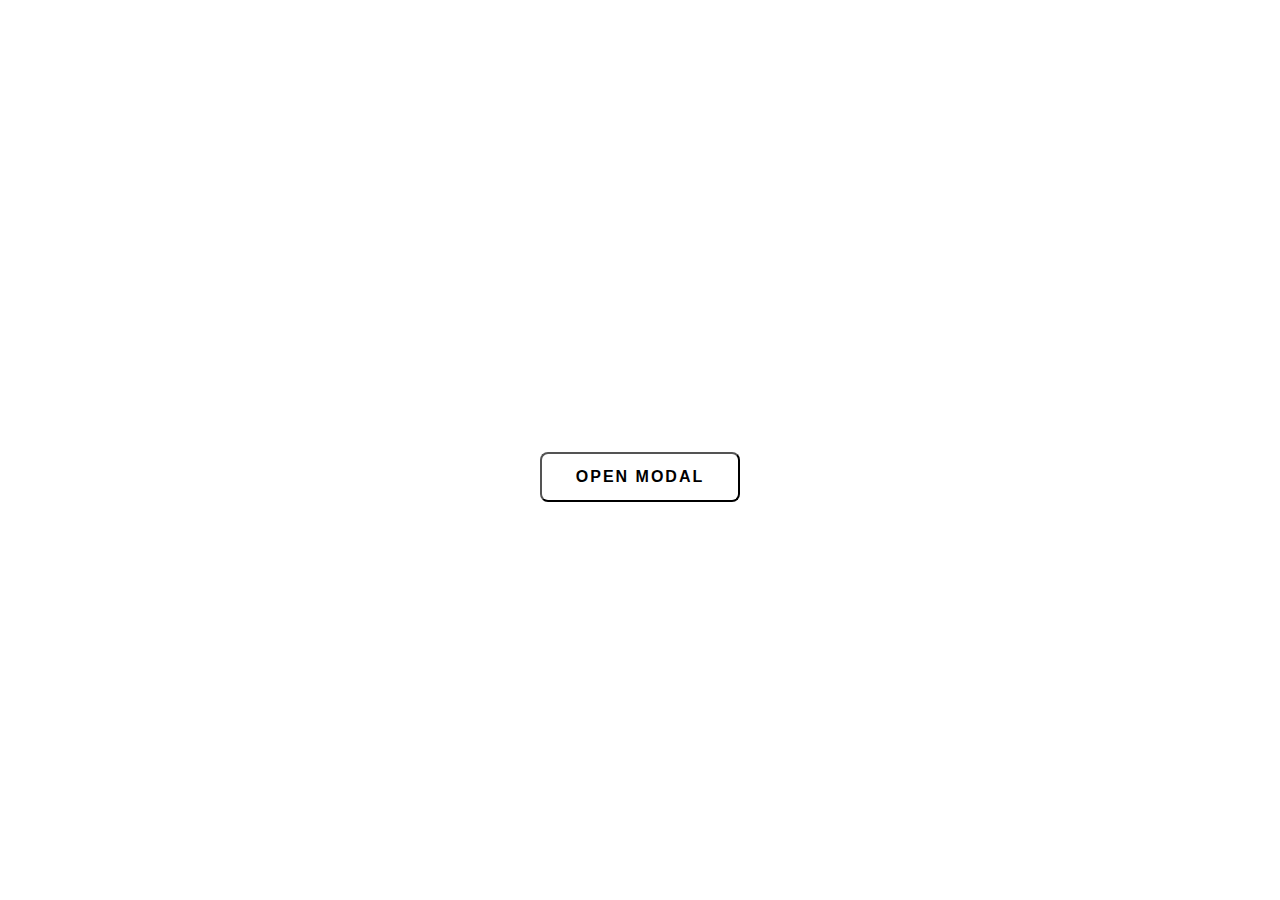
<file: 1.Modal/index.html>
<html lang="en">

<head>
    <meta charset="UTF-8">
    <meta http-equiv="X-UA-Compatible" content="IE=edge">
    <meta name="viewport" content="width=device-width, initial-scale=1.0">
    <title>1. Modal</title>
    <link rel="stylesheet" href="style.css">
    <script src="script.js" async></script>
</head>

<body>
    <div class="hero">
        <div class="banner">
            <h1>Modal Project</h1>
            <button id="btn">
                <h4>OPEN MODAL</h4>
            </button>
        </div>
    </div>
    <div class="modal-overlay">
        <div class="modal-container">
            <h1>Modal Content</h1>
            <button id="close-btn">
                <i class="fi fi-br-cross"></i>            
            </button>
        </div>

    </div>

</body>

</html>
</file>
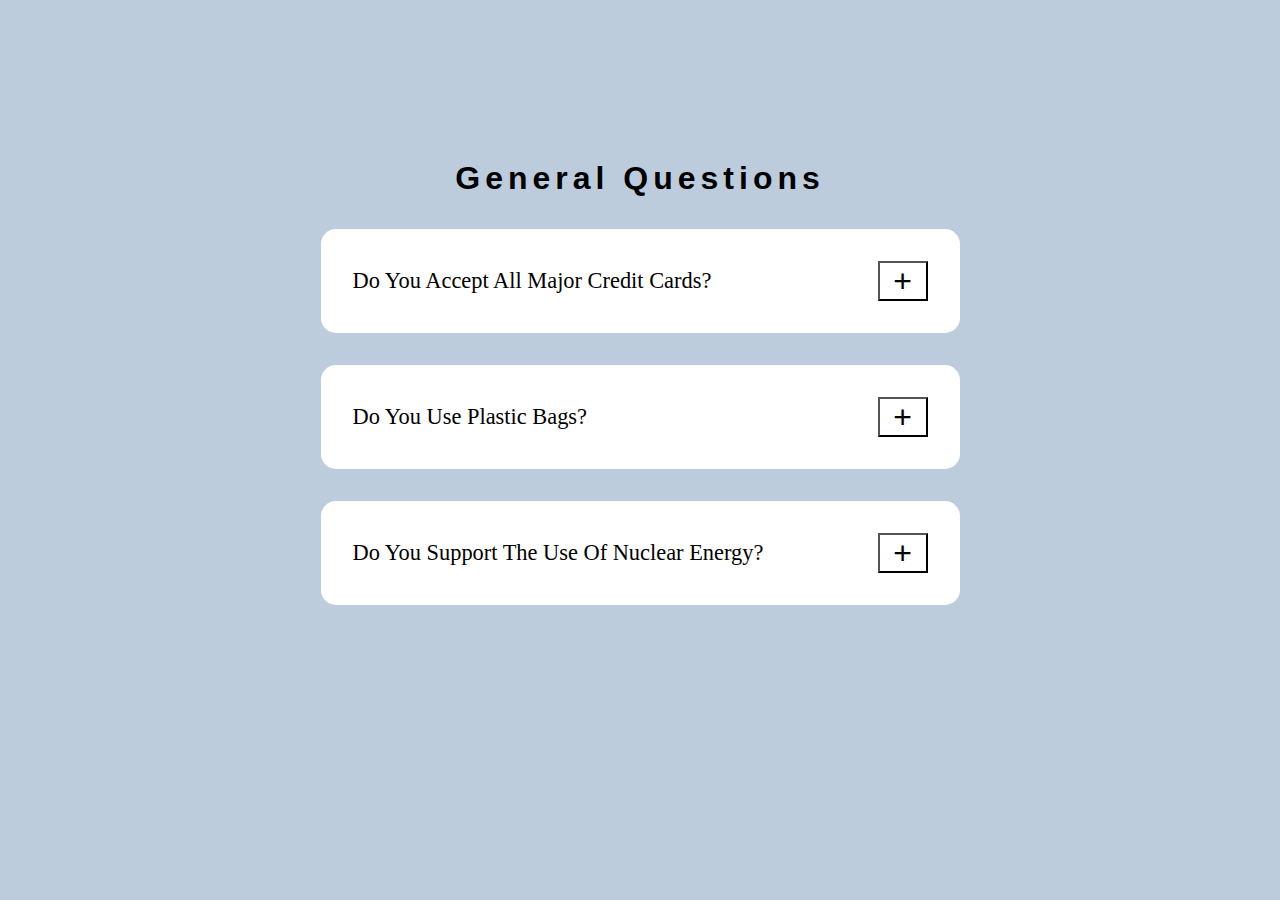
<file: 2.GeneralQuestions/index.html>
<!DOCTYPE html>
<html lang="en">

<head>
    <meta charset="UTF-8">
    <meta http-equiv="X-UA-Compatible" content="IE=edge">
    <meta name="viewport" content="width=device-width, initial-scale=1.0">
    <title>2. General Questions</title>
    <link rel="stylesheet" href="style.css">
    <script src="script.js" async></script>
</head>

<body>
    <section class="questions">
        <h1>General Questions</h1>

        <article class="question">
            <div class="question__title">
                <p>Do You Accept All Major Credit Cards?</p>
                <button href="#" class="btn">+</button>
            </div>
            <div class="question__text">
                <p>
                    Lorem ipsum dolor sit amet consectetur adipisicing elit. Dignissimos ullam explicabo maiores
                    inventore nam quod cumque reiciendis, consequatur eaque alias.
                </p>
            </div>
        </article>

        <article class="question">
            <div class="question__title">
                <p>Do You Use Plastic Bags?</p>
                <button href="#" class="btn">+</button>
            </div>
            <div class="question__text">
                <p>
                    Lorem ipsum dolor sit amet consectetur adipisicing elit. Dignissimos ullam explicabo maiores
                    inventore nam quod cumque reiciendis, consequatur eaque alias.
                </p>
            </div>
        </article>

        <article class="question">
            <div class="question__title">
                <p>Do You Support The Use of Nuclear Energy?</p>
                <button href="#" class="btn">+</button>
            </div>
            <div class="question__text">
                <p>
                    Lorem ipsum dolor sit amet consectetur adipisicing elit. Dignissimos ullam explicabo maiores
                    inventore nam quod cumque reiciendis, consequatur eaque alias.
                </p>
            </div>
        </article>
    </section>
</body>

</html>
</file>
<file: 1.Modal/style.css>
@import url('https://cdn-uicons.flaticon.com/uicons-bold-rounded/css/uicons-bold-rounded.css');

* {
  margin: 0;
  padding: 0;
  box-sizing: border-box;
}

:root {
  --max-width: 620px;
  --radius: 0.5rem;
  --clr-white: #fff;
  --transition: all 0.35s linear;
}

.hero {
  min-height: 100vh;
  background: url("https://res.cloudinary.com/dojufipq9/image/upload/v1654186293/JS-Basic-Projects/1.%20Modal/hero_cpqcdm.jpg");
  display: grid;
  place-items: center;
  background-size: cover;
}

.banner {
  width: 90vw;
  height: 30vh;
  text-align: center;
  background-color: transparent;
  max-width: var(--max-width);
  display: flex;
  flex-direction: column;
  justify-content: center;
  align-items: center;
  border-radius: var(--radius);
  border: 1px solid white;
  color: var(--clr-white);
  gap: 1rem;
}

.banner h1 {
  font-size: 2rem;
}

#btn {
  width: 200px;
  height: 50px;
  color: black;
  font-size: 1rem;
  background-color: var(--clr-white);
  border-radius: var(--radius);
  cursor: pointer;
  letter-spacing: 2px;
}

#btn:hover {
  transition: var(--transition);
  width: 225px;
}

#close-btn {
  position: absolute;
  top: 1rem;
  right: 1rem;
  font-size: 2rem;
  background: transparent;
  border-color: transparent;
  color: red;
  cursor: pointer;
}

.modal {
  background-color: var(--clr-white);
  border-radius: var(--radius);
  width: 90vw;
  height: 30vh;
  max-width: var(--max-width);
  text-align: center;
  display: flex;
  align-items: center;
  justify-content: center;
  position: absolute;
  visibility: visible;
}

.modal-overlay {
  position: fixed;
  top: 0;
  left: 0;
  width: 100%;
  height: 100%;
  background: rgba(73, 166, 233, 0.3);
  display: grid;
  place-items: center;
  visibility: hidden;
}

.modal-container {
  background-color: var(--clr-white);
  width: 90vw;
  height: 30vh;
  max-width: var(--max-width);
  border-radius: var(--radius);
  display: grid;
  place-items: center;
  position: relative;
}
</file>
<file: 2.GeneralQuestions/style.css>
* {
    margin: 0;
    padding: 0;
}

:root {
    --clr-grey-1: hsl(209, 61%, 16%);
    --clr-grey-2: hsl(211, 39%, 23%);
    --clr-grey-3: hsl(209, 34%, 30%);
    --clr-grey-4: hsl(209, 28%, 39%);
    --clr-grey-5: hsl(210, 22%, 49%);
    --clr-grey-6: hsl(209, 23%, 60%);
    --clr-grey-7: hsl(211, 27%, 70%);
    --clr-grey-8: hsl(210, 31%, 80%);
    --clr-grey-9: hsl(212, 33%, 89%);
    --clr-grey-10: hsl(210, 36%, 96%);
    --clr-white: #fff;
    --light-shadow: 0 5px 15px rgba(0, 0, 0, 0.1);
    --fixed-width: 620px;
    --radius: 15px;
}

body {
    background-color: var(--clr-grey-8);
}

.questions {
    width: 100vw;
    display: grid;
    place-items: center;
    margin-top: 10em;
}

.questions h1 {
    margin-bottom: 1em;
    font-size: 2rem;
    font-family: "Helvetica", serif;
    letter-spacing: 5px;
}

.question {
    background-color: var(--clr-white);
    width: 575px;
    max-width: var(--fixed-width);
    padding: 2em 2em;
    display: block;
    flex-direction: row;
    text-align: center;
    border-radius: var(--radius);
    margin-bottom: 2em;
}

.question__title {
    display: flex;
    justify-content: space-between;
    align-items: center;
    text-transform: capitalize;
    font-size: 1.4rem;
}

.question__text {
    display: none;
    border-top: 1px solid black;
    margin-top: 1em;
    padding-top: 1em;
    font-size: 1rem;
    text-align: left;
}

.btn {
    width: 50px;
    height: 40px;
    background-color: transparent;
    font-size: 2rem;
}

.btn:hover {
    transition: 0.25s;
    background-color: yellow;
}

.show-text .question__text {
    display: block;
}
</file>
